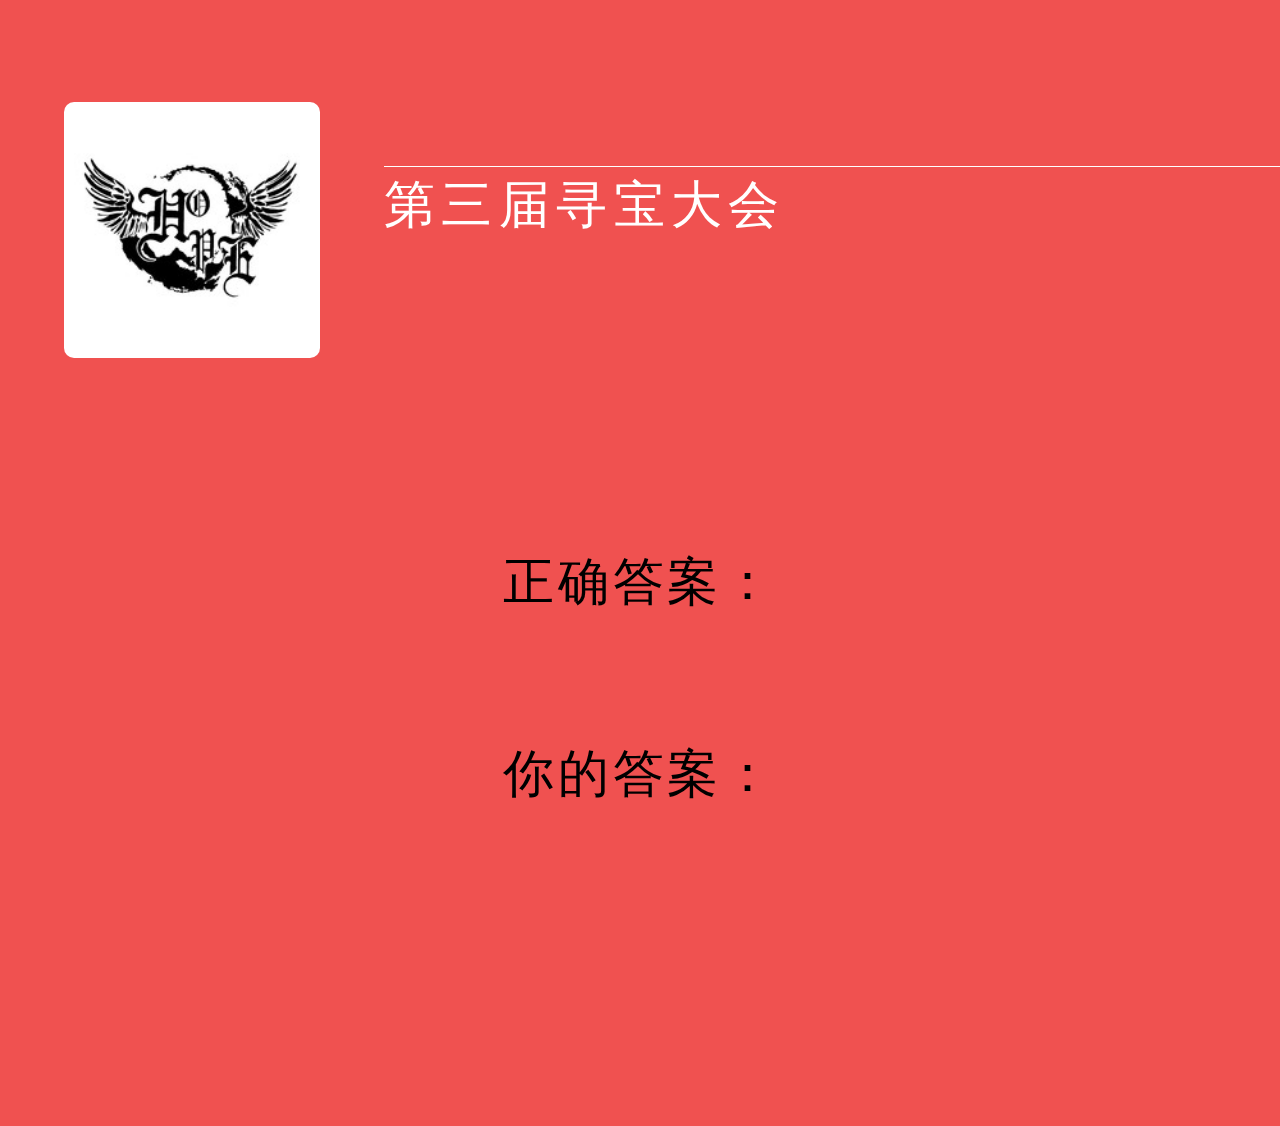
<file: src/main/webapp/right.html>
<!DOCTYPE html PUBLIC "-//W3C//DTD XHTML 1.0 Transitional//EN"
        "http://www.w3.org/TR/xhtml1/DTD/xhtml1-transitional.dtd">
<html xmlns="http://www.w3.org/1999/xhtml">
<head>
    <meta http-equiv="Content-Type" content="text/html; charset=utf-8"/>
    <meta name="viewport"
          content="width=device-width,height=device-height,inital-scale=1.0,maximum-scale=1.0,user-scalable=no;">
    <meta name="format-detection" content="telephone=no">
    <meta http-equiv="Cache-Control" content="no-cache"/>
    <meta name="viewport" content="width=device-width,initial-scale=1.0,maximum-scale=1.0,user-scalable=0;"/>
    <meta name="apple-mobile-web-app-capable" content="yes"/>
    <meta name="apple-mobile-web-app-status-bar-style" content="black"/>
    <meta name="format-detection" content="telephone=no"/>
    <meta name="format-detection" content="email=no"/>
    <title>答案</title>
    <link href="css/style.css" rel="stylesheet" type="text/css"/>
</head>

<body>
<div class="whole">

    <!--头部信息-->
    <div class="head">
        <div class="t_pic">
            <img src="img/head.jpg" alt=""/>
        </div>
        <div class="t_tit">
            <p>第三届寻宝大会</p>
        </div>
    </div>

    <!--内容信息-->
    <div class="content">
        <div class="finish_ion">
            <div class="wz">
                正确答案：
                <p class="result"></p>
                你的答案：
                <p class="user_result"></p>
            </div>
        </div>
    </div>
    <div class="ts_mask">
        <div class="share">
            <img src="img/share_t.png" alt=""/>
        </div>
    </div>
</div>
<script language="javascript" type="text/javascript" src="js/jquery.min.js"></script>
<script type="text/javascript">
    $(document).ready(function () {
        var url = location.search;
        var topicNumber, answer;
        if (url.indexOf("?") !== -1) {
            url = url.substr(1);
            topicNumber = url.split("%26")[0];
            answer = url.split("%26")[1]
        }
        if (topicNumber !== undefined && answer !== undefined) {
            topicNumber = topicNumber.split("=")[1];
            answer = answer.split("=")[1];
            $.ajax({
                type: 'POST',
                async: 'false',
                url: '/topic/getAnswer.do',
                dataType: 'JSON',
                data: {
                    topicNumber: topicNumber
                },
                success: function (data) {
                    $('.result').text(data['answer']);
                }
            });
            $('.user_result').text(decodeURI(answer));
        }
    })
</script>

</body>
</html>
</file>
<file: src/main/webapp/css/style.css>
body, h1, h2, h3, h4, h5, h6, hr, p, blockquote, dl, dt, dd, ul, ol, li, pre, form, fieldset, form, input, legend, button, textarea {
    margin: 0;
    padding: 0;
    vertical-align: baseline;
    background: transparent;
    border: 0;
    outline: 0;
}

ul, li {
    float: left;
    font-family: "微软雅黑", sans-serif;
    color: #6e5b2e;
}

body, button, input, select, textarea {
    font: 12px/1.5 tahoma, arial, \5b8b\4f53, sans-serif;
    background: #f05150;
    font-family: "微软雅黑", sans-serif;
}

h1, h2, h3, h4, h5, h6 {
    font-size: 100%;
}

address, cite, dfn, em, var {
    font-style: normal;
}

code, kbd, pre, samp {
    font-family: courier new, courier, monospace;
}

small {
    font-size: 12px;
}

ul, ol {
    list-style: none;
}

a {
    text-decoration: none;
}

a:hover {
    text-decoration: none;
}

a:visited {
    color: #000;
}

sup {
    vertical-align: text-top;
}

sub {
    vertical-align: text-bottom;
}

legend {
    color: #000;
}

fieldset, img {
    border: 0;
}

legend {
    color: #000;
}

fieldset, img {
    border: 0;
}

table {
    border-collapse: collapse;
    border-spacing: 0;
}

input[type="checkbox"] {
    -webkit-appearance: checkbox !important;
}

button, input, select, textarea {
    font-size: 100%;
    visibility: hidden;
    -webkit-appearance: none;
}

* {
    -webkit-tap-highlight-color: rgba(0, 0, 0, 0);
}

/*调研首页*/
.whole {
    width: 100%;
    height: auto;
    margin: 0 auto;
    position: relative;
}

.content {
    width: 80%;
    height: auto;
    margin: 10vw 10% 0 10%;
}

.dc_tit {
    width: 100%;
    height: 30vw;
    position: relative;
    float: left;
    margin-left: -77vw;
}

.dc_tit img {
    width: 100%;
    height: auto;
}

.dc_pic {
    width: 100%;
    height: 80vw;
    position: relative;
    float: left;
    margin-bottom: 0;
}

.dc_pic img {
    width: 100%;
    height: auto;
}

.dc_btn {
    width: 100%;
    height: 20vw;
    position: relative;
    float: left;
    margin-left: 77vw;
}

.dc_btn input {
    width: 100%;
    height: 12vw;
    background: #fff;
    margin-top: 4vw;
    border-radius: 5px;
    font-size: 5vw;
    text-align: center;
    line-height: 12vw;
    -webkit-appearance: none;
    visibility: visible;
}

.dc_btn input span {
    font-size: 5vw;
}

.foot {
    width: 100%;
    height: 10vw;
    text-align: center;
    font-size: 3vw;
    color: #000;
    line-height: 10vw;
    float: left;
    margin-top: 8vw;
}

/*首页2*/
.dc_tit1 {
    width: 80%;
    height: 30vw;
    float: left;
    margin-left: -77vw;
    margin-top: 8vw;
    position: relative;
}

.dc_tit1 img {
    width: 80%;
    height: auto;
    margin-left: 10%;
}

.pc_img {
    width: 100%;
    height: 100%;
    margin: 0 auto;
    position: absolute;
}

.pc_img img {
    width: 100%;
    height: auto;
}

.btn {
    width: 70%;
    height: 12vw;
    position: relative;
    top: 126vw;
    left: 15vw;
}

/*调研内容页面*/
.head {
    width: 95%;
    height: 20vw;
    margin: 8vw auto 8vw 5%;
}

.t_pic {
    width: 20vw;
    height: 20vw;
    float: left;
    border-radius: 10px;
    overflow: hidden;
}

.t_pic img {
    width: 100%;
    height: auto;
}

.t_tit {
    width: 70vw;
    height: 10vw;
    margin-top: 5vw;
    float: right;
    border-top: 1px solid #fff;
    font-size: 4vw;
    color: #fff;
    letter-spacing: 0.5vw;
    overflow: hidden;
}

.t_tit p {
    overflow: hidden;
    text-overflow: ellipsis;
    white-space: nowrap;
}

.t_con {
    width: 100%;
    height: auto;
    margin: 0 auto;
    overflow: hidden;
    background: url(../img/con_bg.png) right no-repeat;
    background-size: 50% auto;
}

.con_tit {
    width: 80%;
    color: #fff;
    position: relative;
    margin: 0 10% 0 -70vw;
}

.con_tit p:nth-of-type(1) {
    font-size: 3vw;
    line-height: 5vw;
}

.con_tit p:nth-of-type(2) {
    font-size: 4vw;
    line-height: 10vw;
}

.con_con {
    width: 100%;
    height: auto;
    margin: 0 auto;
    position: relative;
}

.con_con ul {
    width: 80%;
    height: auto;
    margin: 5% 10% 0 10%;
    overflow: hidden;
    position: relative;
}

.con_con ul li {
    width: 100%;
    top: 80vw;
    position: relative;
    color: #fff;
    font-size: 5vw;
    line-height: 10vw;
    z-index: 9;
}

.con_con ul li p {
    margin-left: 9vw;
    font-size: 4vw;
}

.t_btn {
    position:absolute;
    width: 90%;
    height: 10vw;
    margin: 5% 5% 10vw 5%;
}

.t_btn button {
    width: 45%;
    height: 12vw;
    font-size: 4vw;
    text-align: center;
    line-height: 12vw;
    border-radius: 10px;
    visibility: visible;
    position:absolute;
    right: 27%;
}

.t_btn button:nth-of-type(1) {
    background: #fcb95a;
    color: #FFF;
}

.t_btn button:nth-of-type(2) {
    background: #ebebeb;
    color: #000;
    margin-left: 10%;
}

/*选择按钮*/
textarea {
    position: relative;
    display: none;
    bottom: 0;
    margin: 5% 0 0 12.5%;
    width: 75%;
    height: 30px;
    font-size: 17px;
    background: #ebebeb;
    -webkit-appearance: none;
}

/**
 * Checkbox Four
 */
.checkboxFour {
    width: 0;
    height: 0;
    background-color: #fff;
    border-radius: 100%;
    position: relative;
    top: -5px;
}

/**
 * Create the checkbox button
 */
.checkboxFour label {
    display: block;
    width: 6vw;
    height: 6vw;
    -webkit-transition: all .2s ease;
    -moz-transition: all .2s ease;
    -o-transition: all .2s ease;
    -ms-transition: all .2s ease;
    transition: all .2s ease;
    cursor: pointer;
    position: absolute;
    z-index: 1;
    background: url(../img/wxz.png) no-repeat;
    background-size: 6vw auto;
}

/**
 * Create the checked state
 */
.checkboxFour input[type=checkbox]:checked + label {
    background: url(../img/xz.png) no-repeat;
    background-size: 6vw auto;
}

/* RADIO */
.regular-radio {
    display: none;
}

.regular-radio + label {
    width: 20px;
    height: 20px;
    -webkit-appearance: none;
    background: url(../img/icon2_w3c1.png) no-repeat;
    background-size: 20px auto;
    transition: all .5s ease;
    box-shadow: 0 1px 2px rgba(0, 0, 0, 0.05), inset 0 -15px 10px -12px rgba(0, 0, 0, 0.05);
    border-radius: 50px;
    display: inline-block;
    position: relative;
    top: 6px;
}

.regular-radio:checked + label:after {
    content: ' ';
    width: 10px;
    height: 10px;
    border-radius: 50px;
    position: absolute;
    top: 4px;
    left: 4px;
    font-size: 32px;
}

.regular-radio:checked + label {
    background: url(../img/icon2_w3c2.png) no-repeat;
    background-size: 20px auto;
    color: #99a1a7;
    box-shadow: 0 1px 2px rgba(0, 0, 0, 0.05), inset 0 -15px 10px -12px rgba(0, 0, 0, 0.05), inset 15px 10px -12px rgba(255, 255, 255, 0.1), inset 0 0 10px rgba(0, 0, 0, 0.1);
}

.regular-radio + label:active, .regular-radio:checked + label:active {
    box-shadow: 0 1px 2px rgba(0, 0, 0, 0.05), inset 0 1px 3px rgba(0, 0, 0, 0.1);
}

.big-radio + label {
    padding: 16px;
}

.big-radio:checked + label:after {
    width: 20px;
    height: 20px;
    left: 4px;
    top: 4px;
}

/*遮罩层*/
.ts_mask {
    width: 100%;
    height: 100%;
    background: rgba(0, 0, 0, 0.8);
    position: fixed;
    z-index: 99;
    top: 0;
    display: none;
}

.tishi {
    width: 70%;
    height: 50vw;
    background: url(../img/mxz_ts.png) center no-repeat;
    float: left;
    background-size: 100% auto;
    margin: 50vw 15%;
}

.qd {
    width: 50%;
    height: 10vw;
    margin: 30vw 25% 0 25%;
}

/*完成调研*/
.finish_ion {
    width: 100%;
    height: 50vw;
    margin: 0 auto;
}

.ion {
    width: 50%;
    height: 35vw;
    background: rgba(255, 255, 255, 0.05);
    border-radius: 10px;
    margin: 0 25%;
}

.ion img {
    width: 80%;
    height: auto;
    margin-top: 2.7vw;
    margin-left: 10%;
}

.wz {
    width: 100%;
    height: 15vw;
    font-size: 4vw;
    text-align: center;
    line-height: 15vw;
    letter-spacing: 0.3vw;
    font-family: "黑体", sans-serif;
}

.words {
    width: 100%;
    height: 40vw;
    margin: 0 auto;
    border-radius: 5px;
    background: #fff;
    position: relative;
}

.words textarea {
    width: 96%;
    height: 36vw;
    visibility: visible;
    background: #fff;
    margin-top: 2vw;
    color: #999;
    margin-left: 2%;
    overflow: hidden;
}

.words input {
    width: 26%;
    height: 8vw;
    background: #d8d8d8;
    position: absolute;
    z-index: 88;
    right: 3vw;
    top: 30vw;
    font-size: 4vw;
    line-height: 8vw;
    text-align: center;
    border-radius: 6px;
    visibility: visible;
}

.botton_t {
    width: 100%;
    height: 10vw;
    float: left;
    margin: 5vw auto;
}

.botton_t input {
    width: 100%;
    height: 14vw;
    background: #fcb95a;
    border-radius: 6px;
    text-align: center;
    line-height: 14vw;
    font-size: 5vw;
    color: #fff;
    visibility: visible;
}

.share {
    width: 90%;
    height: auto;
    margin: 0 5%;
}

.share img {
    width: 100%;
    height: auto;
}
</file>
